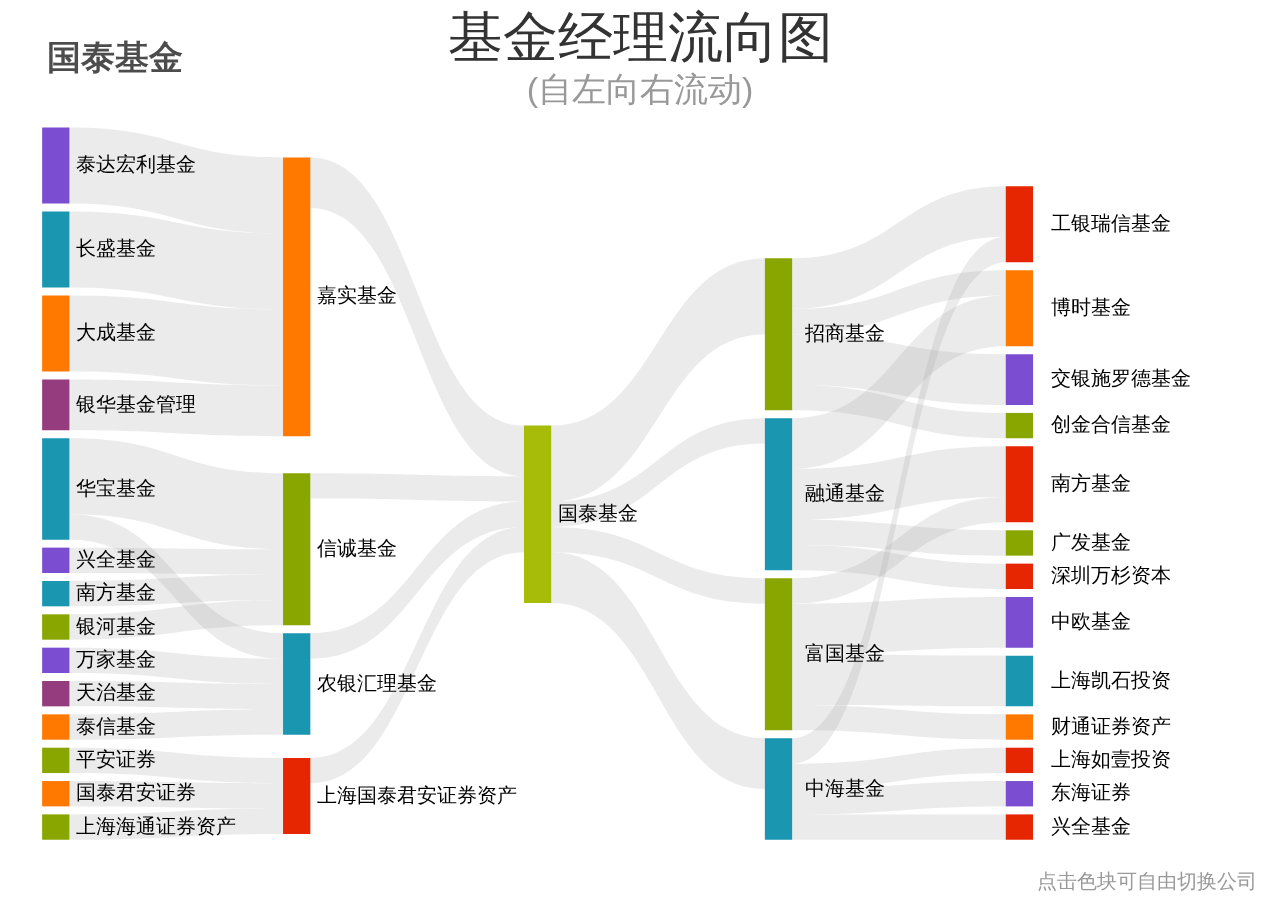
<file: sankey/index.html>
<html lang="utf-8">
<head>
    <meta charset="UTF-8">
    <title>桑基流向图</title>
    <meta content="width=device-width, initial-scale=1.0, maximum-scale=1.0, user-scalable=0" name="viewport" />

    <link rel="stylesheet" media="(min-width: 1000px)" href="css/myChart.css" />
	<script src="js/zepto.min.js" type="text/javascript" charset="utf-8"></script>
	<script src="js/echarts.min.js" type="text/javascript" charset="utf-8"></script>
	<script type="text/javascript" src="http://res.wx.qq.com/open/js/jweixin-1.0.0.js"></script>
	<script src="js/wxshare.js" type="text/javascript" charset="utf-8"></script>
	<script src="js/createPersonalChart.js" type="text/javascript" charset="utf-8"></script>
</head>
<body style="overflow:scroll;>
	<div id="mainContainer" style="position:absolute;width:100%;">
		<div id="aaa" style="display: flex;display: -webkit-flex;justify-content: center;align-items: center;">
			<div class="rightContainer" style="width:100%;height: 100%;float: left;">
				<div id="myChart" style="position:relative;width:100%;min-height:100%;">
				</div>
			</div>
		</div>
	</div>
</body>
</html>
<script type="text/javascript">
function getUrlParam(name, url) {
    var reg = new RegExp("(^|&)" + name + "=([^&]*)(&|$)", "i"); //构造一个含有目标参数的正则表达式对象
    var param = "";
    if (!url)
        param = window.location.search.substr(1);
    else {
        var index = url.indexOf("?");
        var param = url;
        if (index >= 0 && index < url.length) {
            param = url.substr(ur.indexOf("?") + 1);
        }
    }
    var r = param.match(reg);  //匹配目标参数
    if (r != null) return r[2]; return null; //返回参数值
}

$(document).ready(function(){
	if(getUrlParam('fundname')){
		MyChart.createSankeyChart(getUrlParam('fundname'));
	}else{
		MyChart.createSankeyChart('');
	}	
	var a='';
	if(decodeURI(getUrlParam('fundname')))
	{
		a = "遍历"+decodeURI(getUrlParam('fundname'))+"旗下基金经理的来龙去脉！"
	}else{
		a = "遍历国泰基金旗下基金经理的来龙去脉！"
	}
	setwxshare(a,"万得基金，荣誉出品",location.href.split('#')[0],"http://www.windmoney.com.cn/GuessWeb/Page/Coupon/img/windfundlogo.png");	
})

$(window).resize(function(){});
window.addEventListener("orientationchange",function(){  
	window.location.reload();
});

</script>
</file>
<file: sankey/css/myChart.css>
ul{list-style: none;}
</file>
